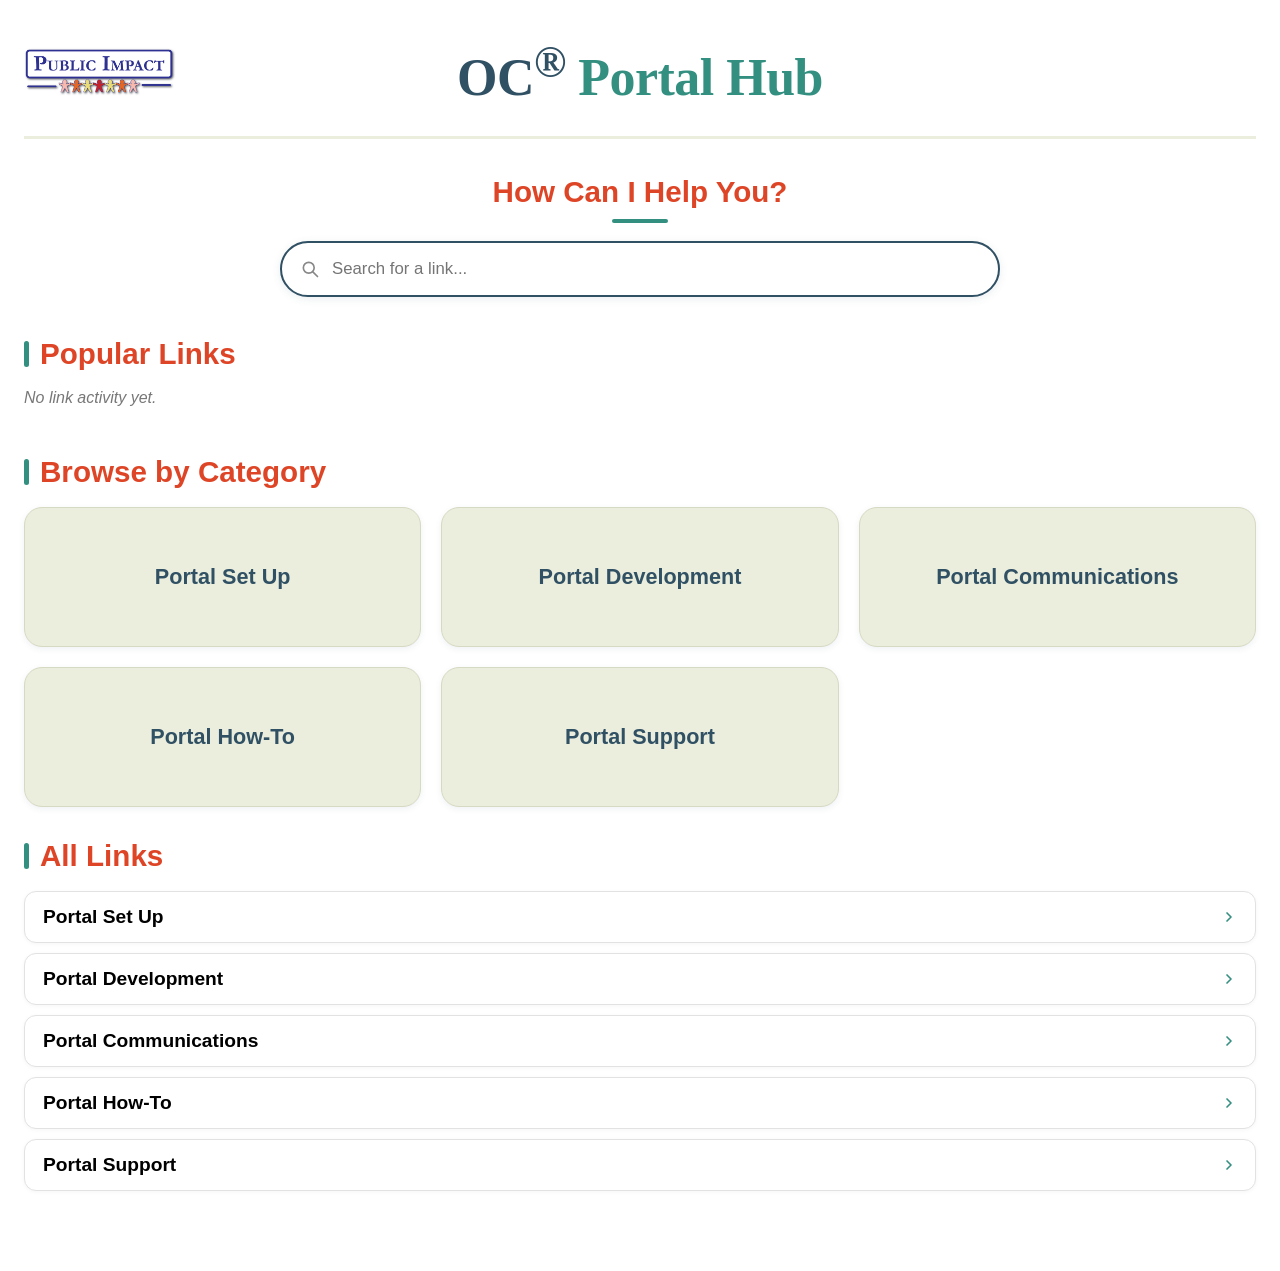
<file: docs/index.html>
<!DOCTYPE html>
<html lang="en">
<head>
  <meta charset="UTF-8">
  <meta name="viewport" content="width=device-width, initial-scale=1.0">
  <title>OC® Portal Hub</title>
  <link rel="icon" type="image/jpeg" href="./assets/logo.jpg">
  <link rel="stylesheet" href="./styles.css">
</head>
<body>
  <header class="site-header">
    <img src="./assets/logo.jpg" alt="Public Impact logo" class="logo">
    <h1 class="site-title"><span class="tm-term">OC<sup>®</sup></span> Portal Hub</h1>
  </header>

  <main>
    <section class="search-section">
      <h2 class="section-heading center-heading">How Can I Help You?</h2>
      <div class="search-box">
        <svg class="search-icon" aria-hidden="true" viewBox="0 0 24 24" fill="none" xmlns="http://www.w3.org/2000/svg">
          <circle cx="10.5" cy="10.5" r="6.5" stroke="currentColor" stroke-width="2"/>
          <line x1="15.4" y1="15.4" x2="21" y2="21" stroke="currentColor" stroke-width="2" stroke-linecap="round"/>
        </svg>
        <input
          type="text"
          id="search-input"
          placeholder="Search for a link..."
          autocomplete="off"
          aria-label="Search link titles"
        >
        <div id="search-results" class="search-results" hidden></div>
      </div>
    </section>

    <section class="popular-section">
      <h2 class="section-heading">Popular Links</h2>
      <div id="popular-pills" class="pill-row">
        <p class="empty-note">No link activity yet.</p>
      </div>
    </section>

    <section class="browse-section">
      <h2 class="section-heading">Browse by Category</h2>
      <div id="bucket-grid" class="bucket-grid"></div>
    </section>

    <section class="scribe-section">
      <h2 class="section-heading">All Links</h2>
      <div id="link-tree" class="link-tree"></div>
    </section>
  </main>

  <script src="./config.js"></script>
  <script src="./app.js"></script>
</body>
</html>
</file>
<file: docs/styles.css>
:root {
  --aqua: #338F80;
  --red: #DE4526;
  --navy: #305064;
  --gold: #E1B148;
  --beige: #EBEDDD;
  --black: #000000;
  --aqua-tint: #EAF3F1;
}

* {
  box-sizing: border-box;
}

body {
  margin: 0 auto;
  max-width: 1800px;
  padding: 0 clamp(16px, 4vw, 24px) 56px;
  font-family: Calibri, "Calibri Light", Candara, Segoe, "Segoe UI", sans-serif;
  font-size: 16px;
  color: var(--black);
  background: #ffffff;
}

/* ---------- Header / Main Heading 1 ---------- */
.site-header {
  display: grid;
  grid-template-columns: 1fr auto 1fr;
  align-items: center;
  gap: 20px;
  padding: 32px 0 24px;
  margin-bottom: 36px;
  border-bottom: 3px solid var(--beige);
}

.logo {
  height: clamp(52px, 8vw, 80px);
  width: auto;
  grid-column: 1;
  justify-self: start;
}

.site-title {
  grid-column: 2;
  justify-self: center;
  text-align: center;
  font-family: Cambria, Georgia, "Times New Roman", serif;
  font-weight: bold;
  color: var(--aqua);
  font-size: clamp(2rem, 5vw, 3.25rem);
  letter-spacing: -0.01em;
  margin: 0;
}

@media (max-width: 600px) {
  .site-header {
    grid-template-columns: 1fr;
    justify-items: center;
  }

  .logo,
  .site-title {
    grid-column: 1;
    justify-self: center;
  }
}

/* ---------- Heading 2 style ---------- */
.section-heading {
  position: relative;
  font-family: Calibri, sans-serif;
  font-weight: bold;
  color: var(--red);
  font-size: clamp(1.4rem, 3vw, 1.85rem);
  margin: 0 0 18px;
  padding-left: 16px;
}

.section-heading::before {
  content: "";
  position: absolute;
  left: 0;
  top: 0.15em;
  bottom: 0.15em;
  width: 5px;
  border-radius: 3px;
  background: var(--aqua);
}

.center-heading {
  text-align: center;
  padding-left: 0;
}

.center-heading::before {
  display: none;
}

.center-heading::after {
  content: "";
  display: block;
  width: 56px;
  height: 4px;
  margin: 10px auto 0;
  border-radius: 2px;
  background: var(--aqua);
}

/* ---------- Heading 3 style ---------- */
h3.category-title,
summary.category-title {
  font-family: Calibri, sans-serif;
  font-weight: bold;
  color: var(--black);
  font-size: 1.2rem;
  margin: 0;
}

.tm-term {
  color: var(--navy);
  font-style: normal;
}

/* ---------- Body text ---------- */
p {
  font-family: Calibri, sans-serif;
  color: var(--black);
  margin: 0 0 8px;
}

.empty-note {
  color: #777;
  font-style: italic;
}

/* ---------- Search ---------- */
.search-section {
  margin-bottom: 40px;
  text-align: center;
}

.search-box {
  margin: 0 auto;
  position: relative;
  max-width: 720px;
}

.search-icon {
  position: absolute;
  left: 20px;
  top: 50%;
  transform: translateY(-50%);
  width: 20px;
  height: 20px;
  color: #888;
  pointer-events: none;
}

#search-input {
  width: 100%;
  padding: 16px 20px 16px 50px;
  font-size: 1.05rem;
  font-family: Calibri, sans-serif;
  border: 2px solid var(--navy);
  border-radius: 999px;
  outline: none;
  box-shadow: 0 2px 8px rgba(48, 80, 100, 0.1);
  transition: box-shadow 0.15s ease, border-color 0.15s ease;
}

#search-input:focus {
  border-color: var(--aqua);
  box-shadow: 0 0 0 4px var(--aqua-tint), 0 2px 8px rgba(48, 80, 100, 0.1);
}

.search-results {
  position: absolute;
  top: calc(100% + 8px);
  left: 0;
  right: 0;
  background: #ffffff;
  border: 1px solid #ddd;
  border-radius: 14px;
  box-shadow: 0 10px 28px rgba(0, 0, 0, 0.14);
  max-height: 340px;
  overflow-y: auto;
  z-index: 10;
}

.search-result-item {
  display: block;
  padding: 12px 18px;
  text-decoration: none;
  color: var(--aqua);
  font-weight: bold;
  border-bottom: 1px solid #eee;
  transition: background 0.1s ease;
}

.search-result-item:last-child {
  border-bottom: none;
}

.search-result-item:hover,
.search-result-item:focus {
  background: var(--aqua-tint);
}

.search-result-path {
  display: block;
  font-weight: normal;
  font-size: 0.8rem;
  color: #777;
  margin-top: 2px;
}

.search-no-results {
  padding: 14px 18px;
  color: #777;
  font-style: italic;
}

/* ---------- Popular Links pills ---------- */
.popular-section {
  margin-bottom: 40px;
}

.pill-row {
  display: flex;
  flex-wrap: wrap;
  gap: 12px;
}

.pill-link {
  display: inline-block;
  padding: 10px 22px;
  border: 2px solid var(--aqua);
  border-radius: 999px;
  color: var(--aqua);
  font-weight: bold;
  font-size: 1rem;
  font-family: Calibri, sans-serif;
  text-decoration: none;
  background: #ffffff;
  box-shadow: 0 2px 6px rgba(51, 143, 128, 0.15);
  transition: background 0.15s ease, color 0.15s ease, transform 0.15s ease, box-shadow 0.15s ease;
}

.pill-link:hover,
.pill-link:focus {
  background: var(--aqua);
  color: #ffffff;
  transform: translateY(-2px);
  box-shadow: 0 6px 14px rgba(51, 143, 128, 0.3);
}

/* ---------- Bucket grid ---------- */
.browse-section {
  margin-bottom: 32px;
}

.bucket-grid {
  display: grid;
  grid-template-columns: 1fr;
  gap: 20px;
  margin-bottom: 24px;
}

@media (min-width: 560px) {
  .bucket-grid {
    grid-template-columns: repeat(2, 1fr);
  }
}

@media (min-width: 900px) {
  .bucket-grid {
    grid-template-columns: repeat(3, 1fr);
  }
}

.bucket-card {
  display: flex;
  align-items: center;
  justify-content: center;
  text-align: center;
  padding: 40px 20px;
  min-height: 140px;
  background: var(--beige);
  border: 1px solid #d7dac2;
  border-radius: 18px;
  cursor: pointer;
  font-family: Calibri, sans-serif;
  font-weight: bold;
  color: var(--navy);
  font-size: 1.35rem;
  text-decoration: none;
  box-shadow: 0 2px 6px rgba(48, 80, 100, 0.08);
  transition: transform 0.15s ease, box-shadow 0.15s ease, border-color 0.15s ease;
}

.bucket-card:hover,
.bucket-card:focus {
  transform: translateY(-3px);
  border-color: var(--aqua);
  box-shadow: 0 10px 22px rgba(48, 80, 100, 0.18);
}

.scribe-section {
  margin-bottom: 24px;
}

/* ---------- Link tree ---------- */
.tree-group {
  margin-top: 10px;
  margin-left: 20px;
}

.menu-trigger {
  display: inline-flex;
  align-items: center;
  gap: 5px;
  background: none;
  border: none;
  padding: 0;
  margin: 0;
  font: inherit;
  color: var(--aqua);
  font-weight: bold;
  font-family: Calibri, sans-serif;
  text-decoration: none;
  cursor: pointer;
  text-align: left;
}

.menu-trigger:hover,
.menu-trigger:focus {
  text-decoration: underline;
}

.menu-trigger .tree-chevron {
  width: 11px;
  height: 11px;
}

.menu-trigger[aria-expanded="true"] .tree-chevron {
  transform: rotate(90deg);
}

.link-tree details {
  margin-bottom: 10px;
  border: 1px solid #e2e2e2;
  border-radius: 12px;
  padding: 14px 18px;
  background: #fff;
  box-shadow: 0 1px 4px rgba(0, 0, 0, 0.04);
  transition: box-shadow 0.15s ease;
}

.link-tree > details:hover {
  box-shadow: 0 4px 12px rgba(0, 0, 0, 0.08);
}

.link-tree details details {
  margin-top: 10px;
  margin-left: 4px;
  padding: 12px 16px;
  background: var(--aqua-tint);
  border: none;
  border-left: 3px solid var(--aqua);
  border-radius: 8px;
  box-shadow: none;
}

.link-tree summary {
  cursor: pointer;
  display: flex;
  align-items: center;
  justify-content: space-between;
  gap: 12px;
  list-style: none;
}

.link-tree summary::-webkit-details-marker {
  display: none;
}

.link-tree summary::marker {
  content: "";
}

.summary-label {
  flex: 1 1 auto;
}

.tree-chevron {
  flex: none;
  width: 16px;
  height: 16px;
  color: var(--aqua);
  transition: transform 0.2s ease;
}

.link-tree details[open] > summary > .tree-chevron {
  transform: rotate(90deg);
}

.link-list {
  list-style: none;
  margin: 12px 0 0;
  padding: 0;
}

.link-list li {
  position: relative;
  padding-left: 18px;
  margin-bottom: 8px;
}

.link-list li::before {
  content: "\2022";
  position: absolute;
  left: 0;
  color: var(--black);
}

.tree-group .link-list li::before {
  content: "\2013";
}

.link-list a {
  color: var(--aqua);
  font-weight: bold;
  font-family: Calibri, sans-serif;
  text-decoration: none;
}

.link-list a:hover,
.link-list a:focus {
  text-decoration: underline;
}
</file>
